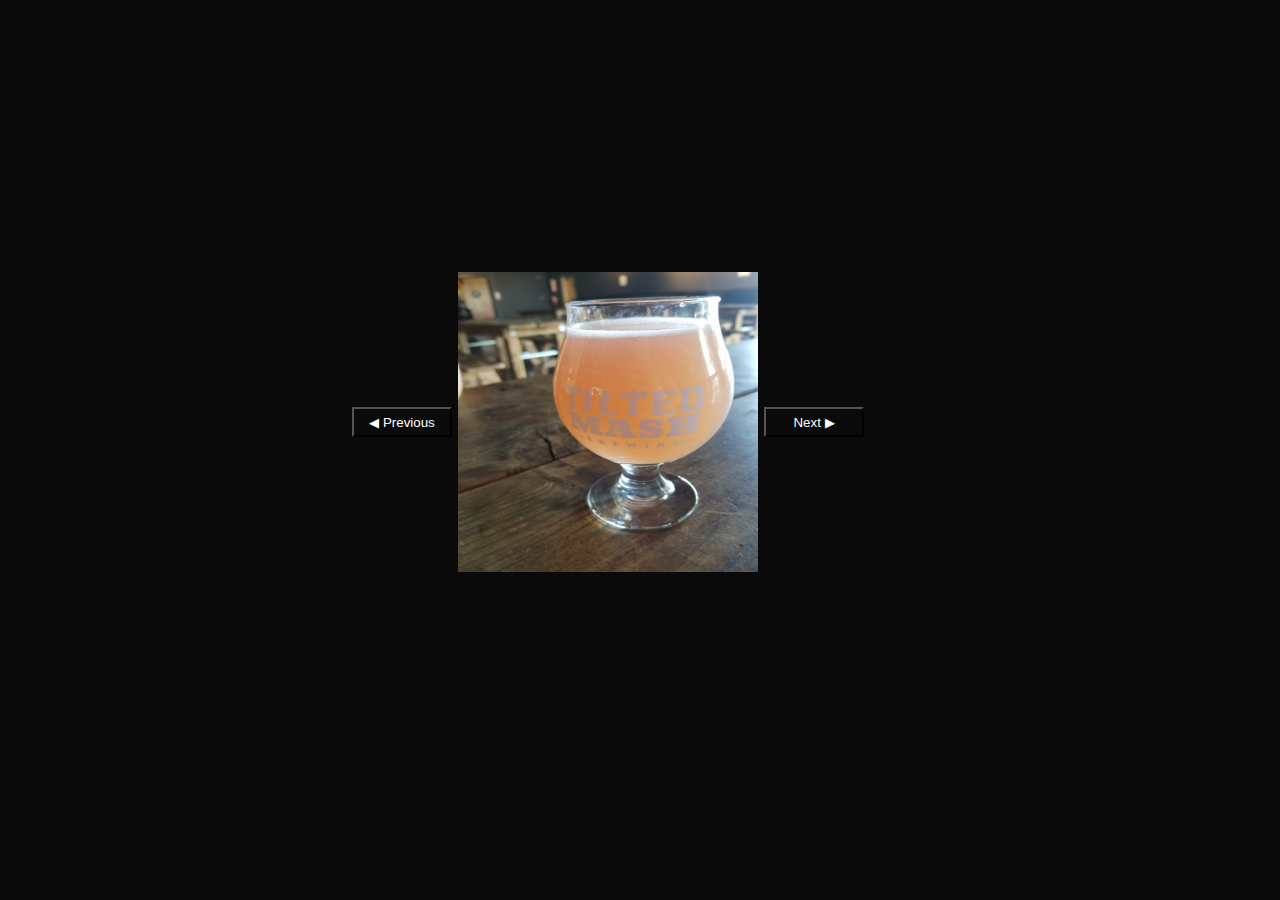
<file: carousel.html>
<!DOCTYPE html>
<html lang="en">
  <head>
    <title>Carousel</title>
    <meta charset="utf-8">
    <meta http-equiv="X-UA-Compatible" content="IE=edge">
    <meta name="viewport" content="width=device-width, initial-scale=1">
      <link rel="stylesheet" href="./assets/css/carousel.css">
  </head> 

<body>
  <div class="carouselContainer">
    <div class="wrapper">
      <button type="button" id="btnEl" class="prev">
        ◀ Previous
      </button>
      <img id="imgEl" src="./assets/media/brewery-img-1.jpg">
      <button class="next">
        Next ▶ 
      </button>
    </div>
  </div>
    <script src="./assets/js/carousel.js"></script>
</body>
</html>
</file>
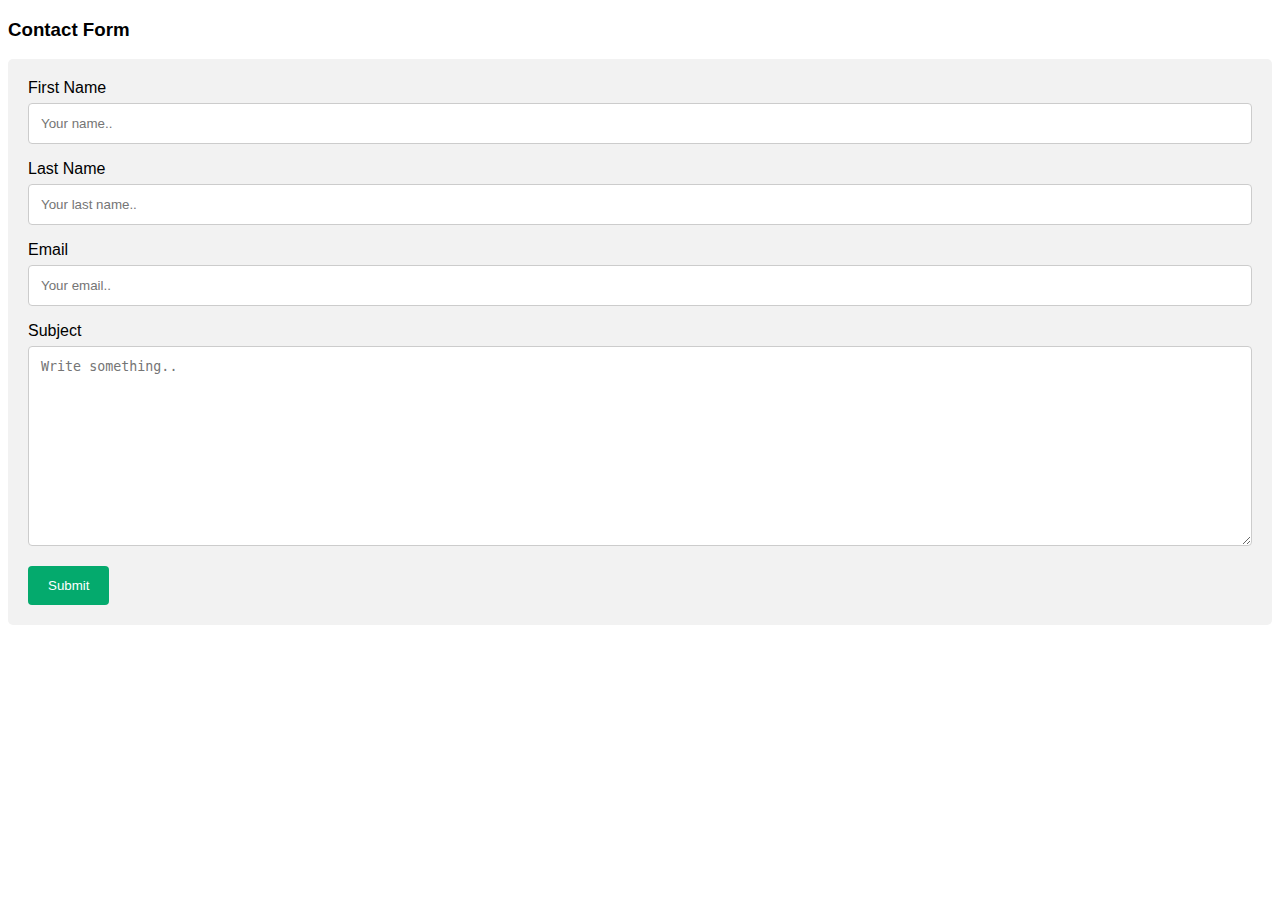
<file: contactus.html>
<!DOCTYPE html>
<html>
<head>
<meta name="viewport" content="width=device-width, initial-scale=1">
<style>
body {font-family: Arial, Helvetica, sans-serif;}
* {box-sizing: border-box;}

input[type=text], select, textarea {
  width: 100%;
  padding: 12px;
  border: 1px solid #ccc;
  border-radius: 4px;
  box-sizing: border-box;
  margin-top: 6px;
  margin-bottom: 16px;
  resize: vertical;
}

input[type=submit] {
  background-color: #04AA6D;
  color: white;
  padding: 12px 20px;
  border: none;
  border-radius: 4px;
  cursor: pointer;
}

input[type=submit]:hover {
  background-color: #45a049;
}

.container {
  border-radius: 5px;
  background-color: #f2f2f2;
  padding: 20px;
}
</style>
</head>
<body>

<h3>Contact Form</h3>

<div class="container">
  <form action="/action_page.php">
    <label for="fname">First Name</label>
    <input type="text" id="fname" name="firstname" placeholder="Your name..">

    <label for="lname">Last Name</label>
    <input type="text" id="lname" name="lastname" placeholder="Your last name..">

    <label for="email">Email</label>
    <input type="text" id="email" name="email" placeholder="Your email..">
   

    <label for="subject">Subject</label>
    <textarea id="subject" name="subject" placeholder="Write something.." style="height:200px"></textarea>

    <input type="submit" value="Submit">
  </form>
</div>

</body>
</html>
</file>
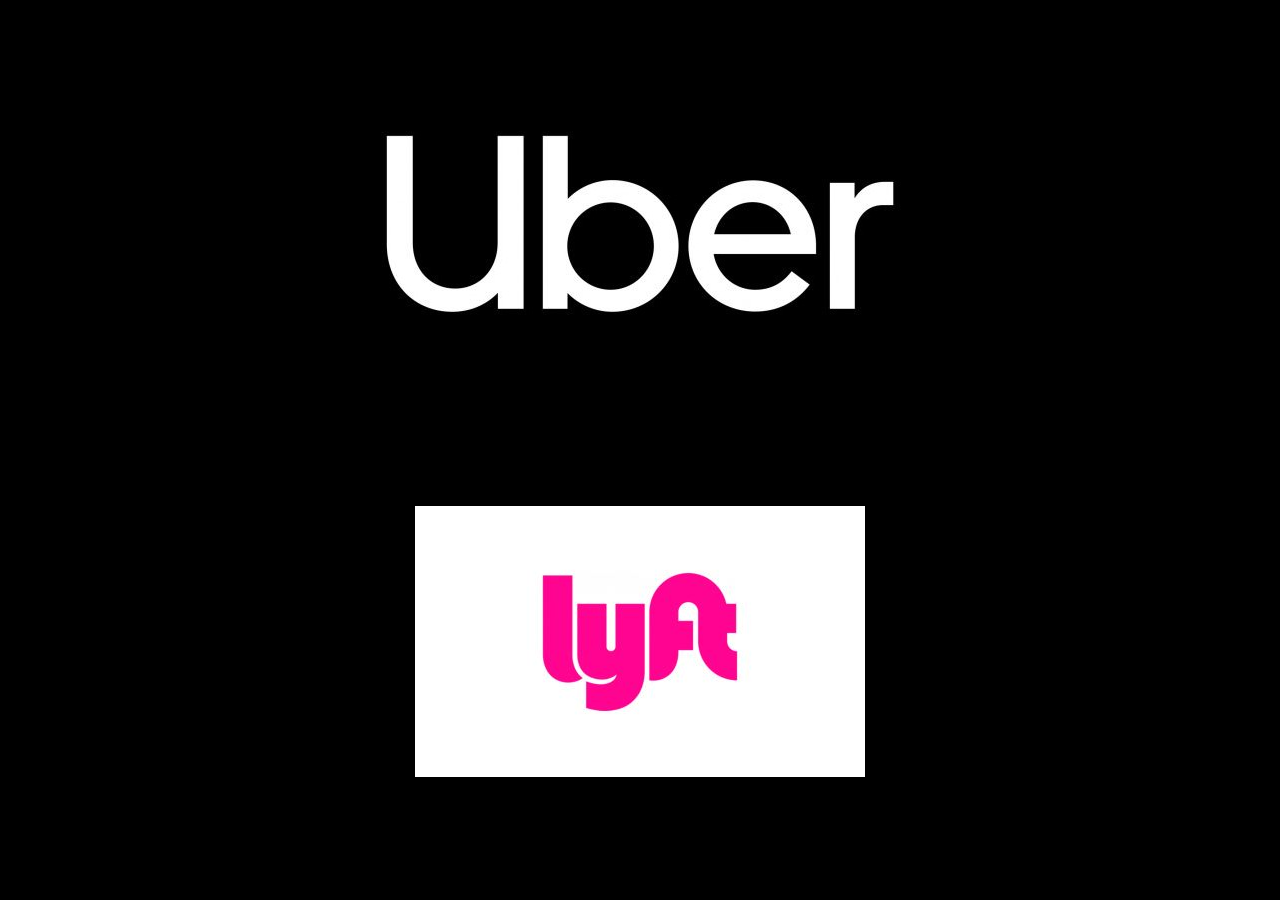
<file: indexrs.html>
<!DOCTYPE html>
<html lang="en">
<head>
    <meta charset="UTF-8">
    <meta http-equiv="X-UA-Compatible" content="IE=edge">
    <meta name="viewport" content="width=device-width, initial-scale=1.0">
   <link rel="stylesheet" href="./assets/css/stylers.css">
    <title>Rideshare Option</title>
</head>
<body>
  <div class="container">
    <div class="wrapper"> 
   <h6> Get a Ride Home</h6>
   <div class="row">
      <a href="https://www.uber.com/"><img src="assets/media/images/uberlogo.jpg" alt="Uber" /></a>
      <a href="https://www.lyft.com/"><img src="assets/media/images/lyftlogo.jpg" alt="Lyft" /></a>
     </div>
    </div>
  </div>
</body>
</html>
</file>
<file: assets/css/carousel.css>
body {
    font-family: "Benton Sans", "Helvetica Neue", helvetica, arial, sans-serif;
    margin: 2em;
    background-color: #0a0a0a;
  }
  
  .container {
    display: block;
    margin: 60px auto;
    text-align: center;
    font-size: 400px;
    box-shadow: 0 4px 8px 0 rgba(235, 232, 232, 0.2);
    transition: 0.3s;
    width: 100vw;
    height: 60vh;
    background-color: #f0ead6;
    padding-top: 20px;
  }
  
  .carouselbox {
    display:block;
    margin: auto;
    width: 300px;
    height: 200px;
    cursor: pointer;
    padding-bottom: 40px;
  }
  
  img {
    margin: 0 auto;
    height: 300px;
    width: 300px;
  }
  
  .prev {
    text-align: center;
    width: 100px;
    height: 30px;
    z-index: 1000;
    background-color: #0a0a0a;
    color: white
  }
  
  .next {
    text-align: center;
    width: 100px;
    height: 30px;
    z-index: 1000;
    background-color: #0a0a0a;
    color: white
  }
  
  .wrapper {
    padding-bottom: 30px;
    display: flex;
    align-items: center;
    width: 40vw;
  
  }
  
  .carouselContainer {
    height: 90vh;
    width: 90vw;
    display: flex;
    justify-content: center;
    align-items: center;
  }
</file>
<file: assets/css/stylers.css>
body {
    background-color: black;
    color: white
}

.container {
    align-items: center;
    justify-content: center;
    display: flex;
    margin: 60px auto;
    text-align: center;
    font-size: 100px;
    width: 50vw;
    height: 60vh;
    background-color: #000000;
    object-fit: scale-down;
    position: relative;
  }

  H6 {
    font-size: large;
    color:blueviolet
  }

  .img {
    display: flex;
    justify-content: center;
    width: 10px;
    height: 30px;
    padding-top: 20px;
    margin: 40px auto;
  }
</file>
